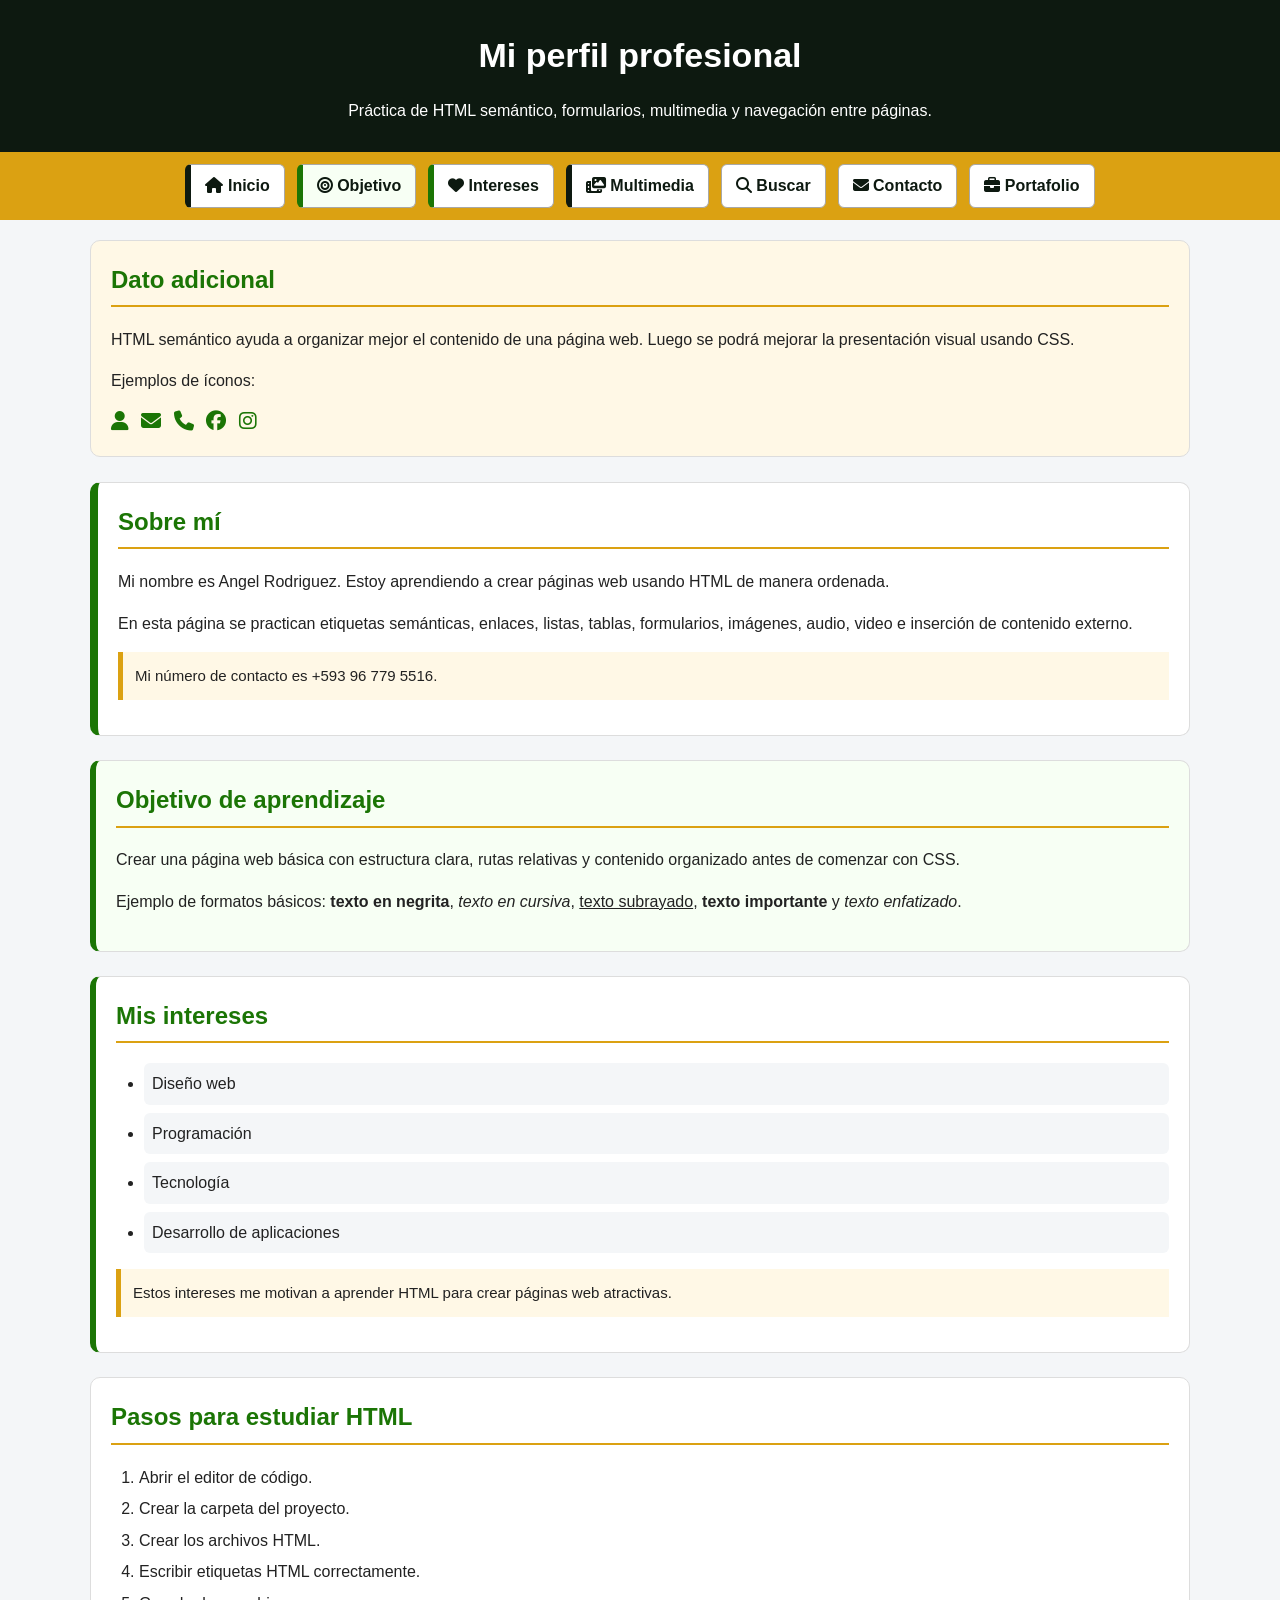
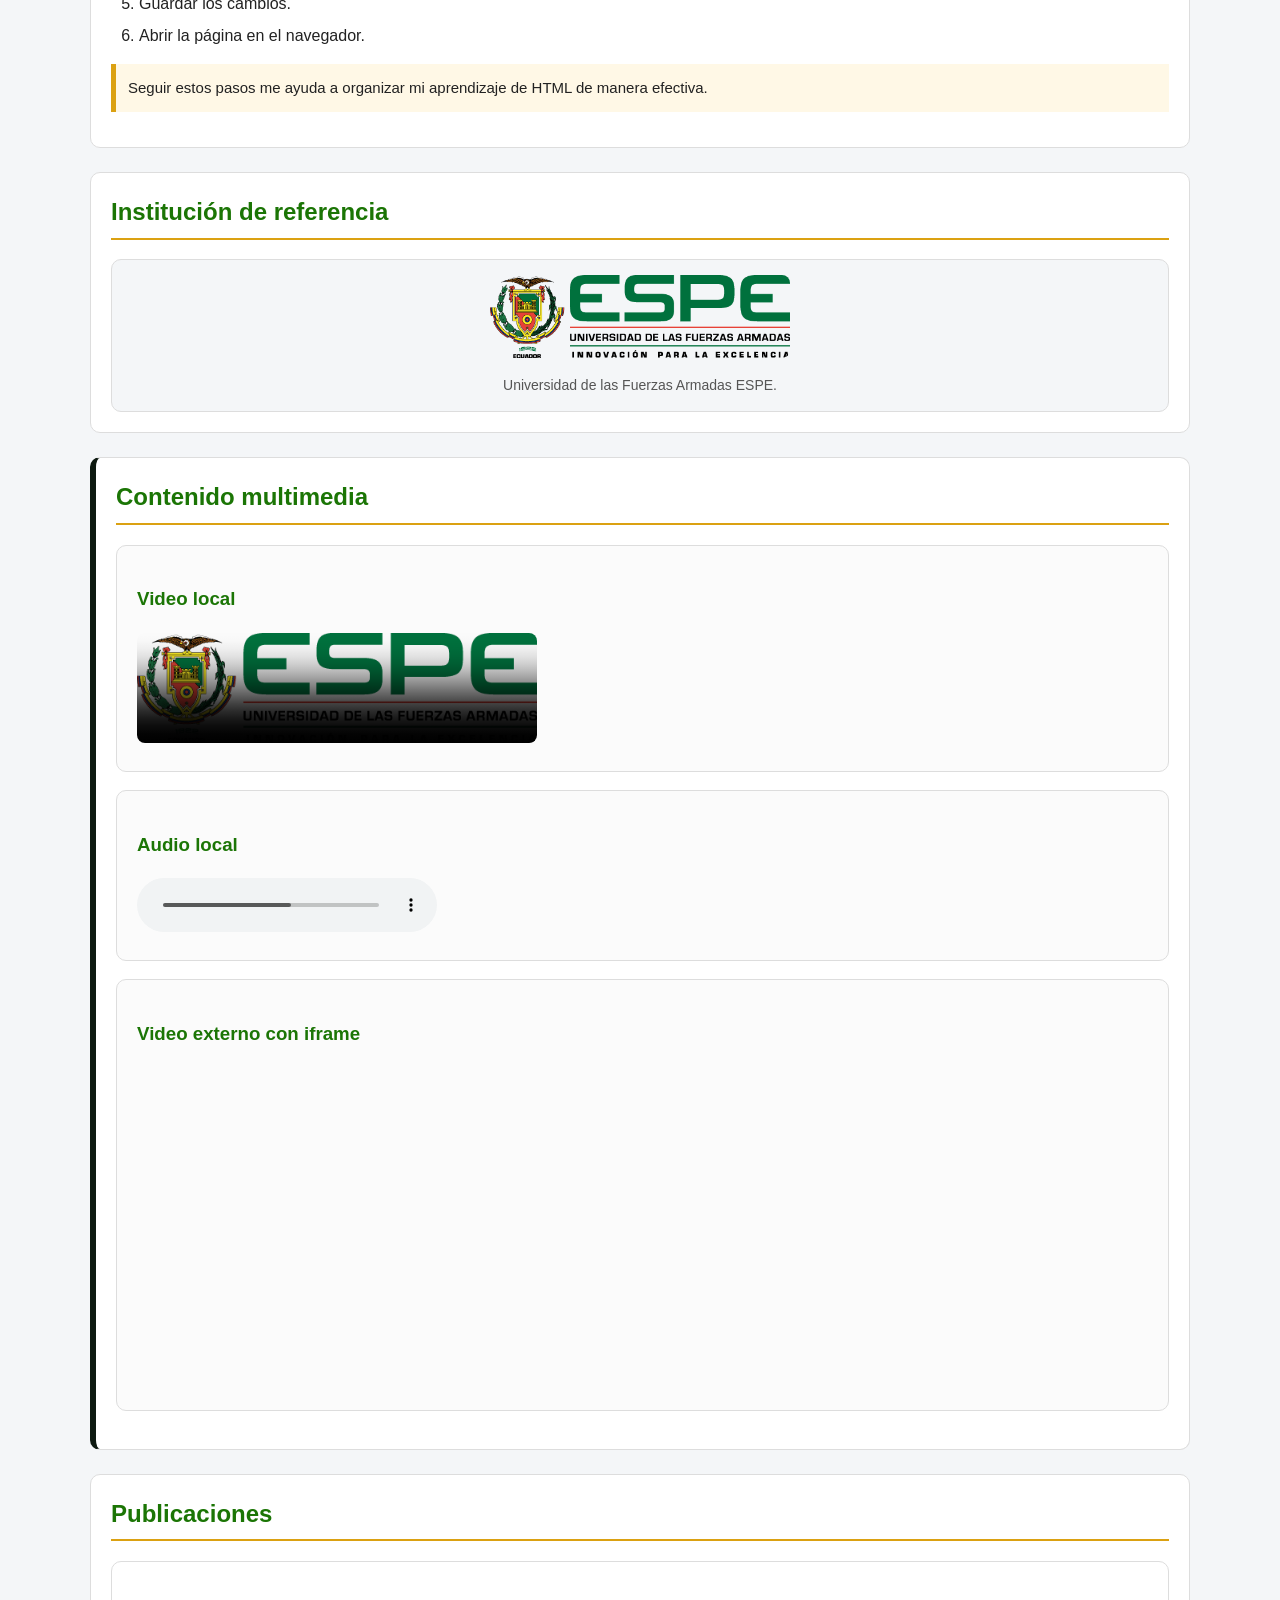
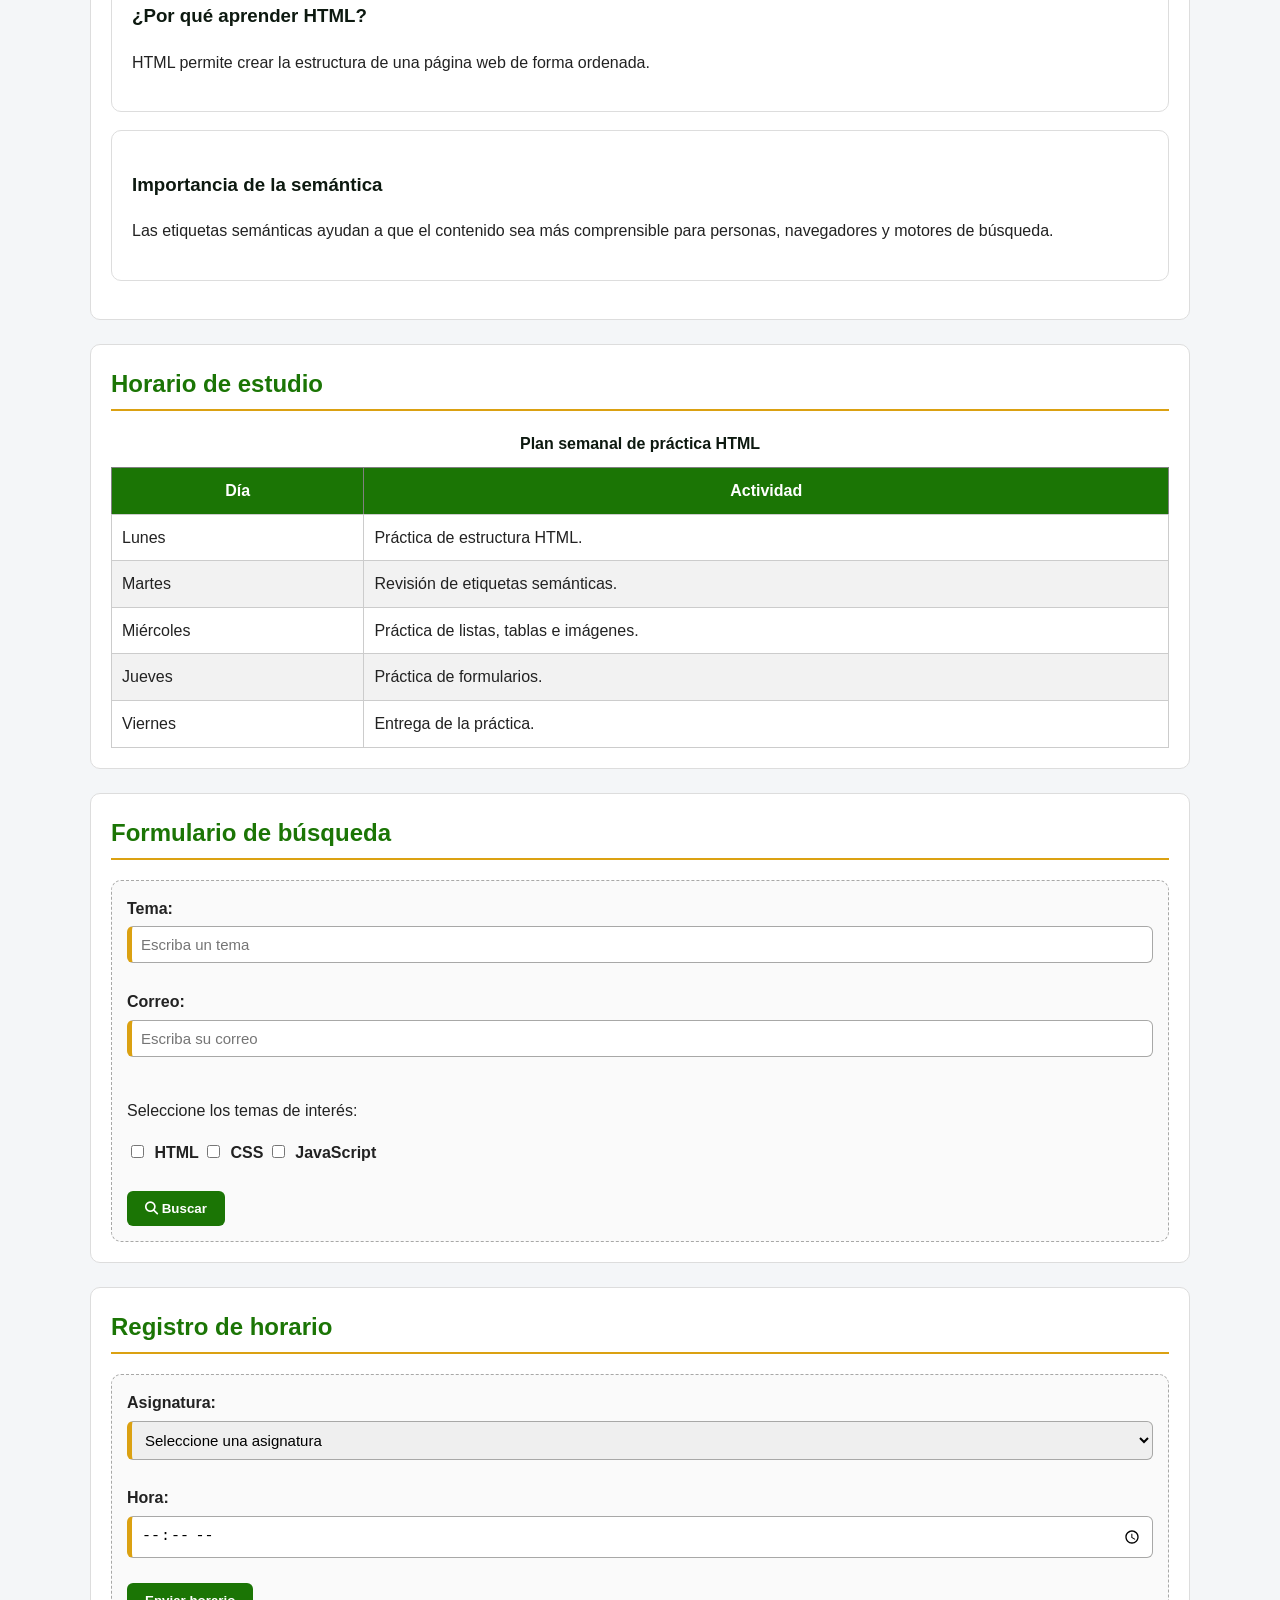
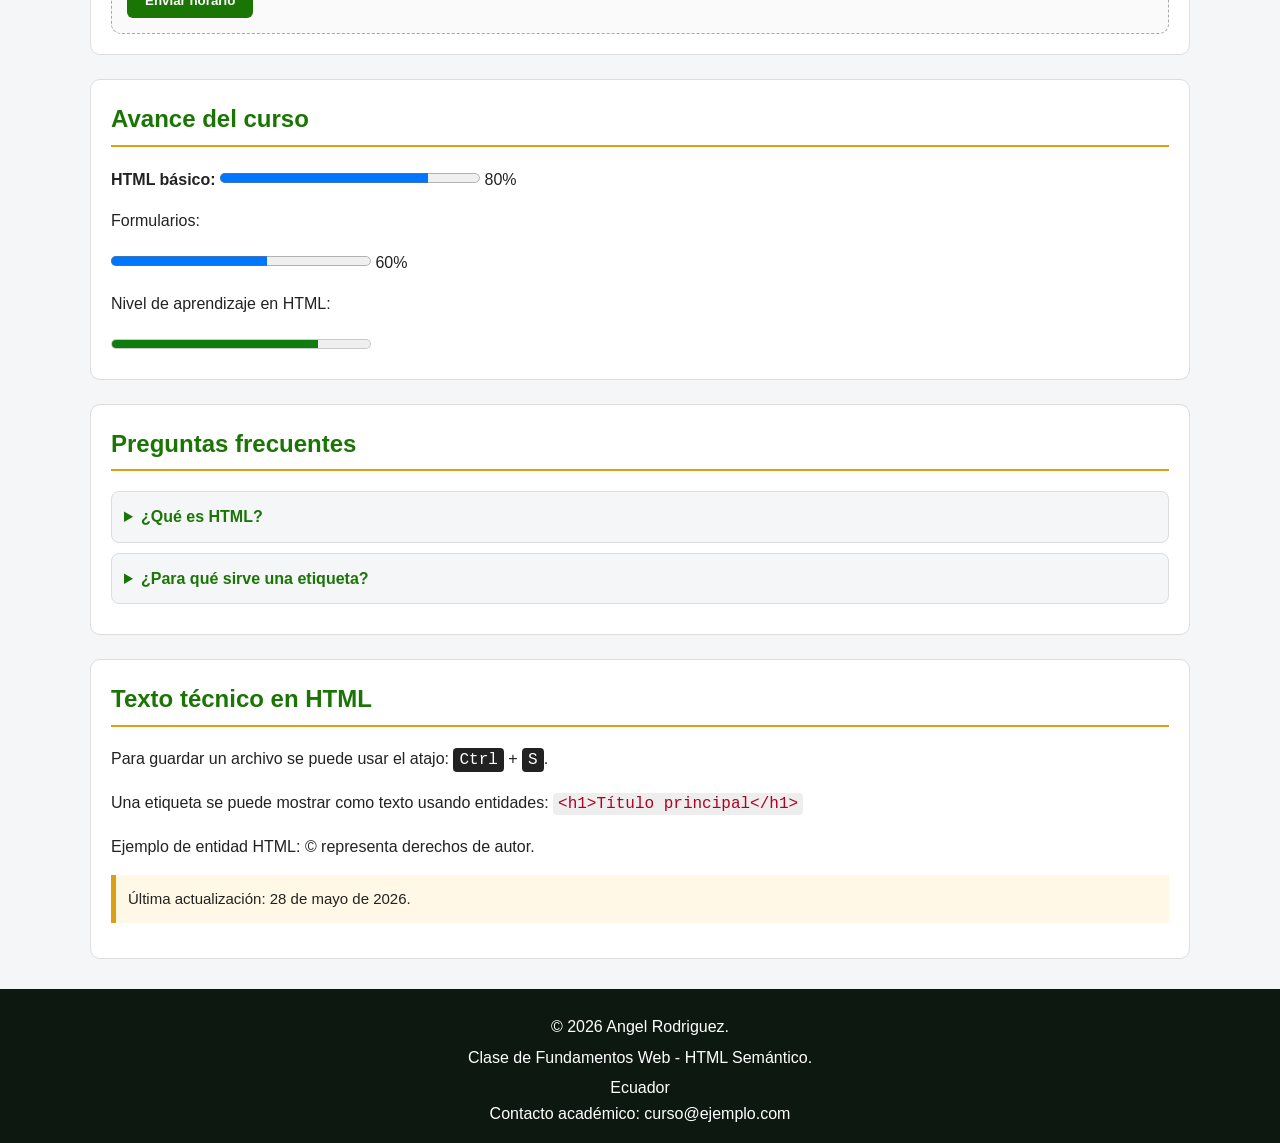
<file: index.html>
<!DOCTYPE html>
<html lang="es">

<head>
    <meta charset="UTF-8">
    <title>Mi perfil profesional</title>

    <!-- Ícono de la pestaña del navegador -->
    <link rel="icon" href="img/mundito.ico" type="image/x-icon">

    <!-- Librería externa para usar íconos -->
    <link rel="stylesheet" href="https://cdnjs.cloudflare.com/ajax/libs/font-awesome/6.5.0/css/all.min.css">

    <link rel="stylesheet" href="css/general.css">
    <link rel="stylesheet" href="css/index.css">
</head>

<body>

    <!-- Encabezado principal de la página -->
    <header>
        <h1>Mi perfil profesional</h1>
        <p>Práctica de HTML semántico, formularios, multimedia y navegación entre páginas.</p>
    </header>

    <!-- Menú de navegación principal -->
    <nav>
        <a class="class_btn_nav_1"  id="inicio" href="index.html">
            <i class="fa-solid fa-house"></i>
            Inicio
        </a>

        <a class="class_btn_nav_1" id="objetivo" href="#objetivo">
            <i class="fa-solid fa-bullseye"></i>
            Objetivo</a>

        <a class="class_btn_nav_2" id="intereses" href="#intereses">
            <i class="fa-solid fa-heart"></i>
            Intereses</a>

        <a class="class_btn_nav_2" id="multimedia" href="#multimedia">
            <i class="fa-solid fa-photo-film"></i>
            Multimedia</a>

        <a class="class_btn_nav_3"  id="buscar" href="pages/buscar.html">
            <i class="fa-solid fa-search"></i>
            Buscar</a>

        <a class="class_btn_nav_3" id="contacto" href="pages/cto/contacto.html">
            <i class="fa-solid fa-envelope"></i>
            Contacto
        </a>

        <a class="class_btn_nav_3" id="portafolio" href="pages/portafolio.html">
            <i class="fa-solid fa-briefcase"></i>
            Portafolio
        </a>
    </nav>

    <!-- Contenido lateral complementario -->
    <aside>
        <h2>Dato adicional</h2>
        <p>
            HTML semántico ayuda a organizar mejor el contenido de una página web.
            Luego se podrá mejorar la presentación visual usando CSS.
        </p>

        <p>Ejemplos de íconos:</p>
        <i class="fa-solid fa-user"></i>
        <i class="fa-solid fa-envelope"></i>
        <i class="fa-solid fa-phone"></i>
        <i class="fa-brands fa-facebook"></i>
        <i class="fa-brands fa-instagram"></i>
    </aside>

    <!-- Contenido principal -->
    <main>

        <!-- Sección de presentación -->
        <section id="presentacion">
            <h2>Sobre mí</h2>

            <p>
                Mi nombre es Angel Rodriguez. Estoy aprendiendo a crear páginas web
                usando HTML de manera ordenada.
            </p>

            <p>
                En esta página se practican etiquetas semánticas, enlaces, listas, tablas,
                formularios, imágenes, audio, video e inserción de contenido externo.
            </p>
            <p class="nota">
                Mi número de contacto es +593 96 779 5516.
            </p>
        </section>

        <!-- Sección de objetivos -->
        <section id="objetivo">
            <h2>Objetivo de aprendizaje</h2>

            <p>
                Crear una página web básica con estructura clara, rutas relativas y contenido
                organizado antes de comenzar con CSS.
            </p>

            <p>
                Ejemplo de formatos básicos:
                <b>texto en negrita</b>,
                <i>texto en cursiva</i>,
                <u>texto subrayado</u>,
                <strong>texto importante</strong> y
                <em>texto enfatizado</em>.
            </p>
        </section>

        <!-- Sección de intereses -->
        <section id="intereses">
            <h2>Mis intereses</h2>

            <ul>
                <li>Diseño web</li>
                <li>Programación</li>
                <li>Tecnología</li>
                <li>Desarrollo de aplicaciones</li>
            </ul>
            <p class="nota">
                Estos intereses me motivan a aprender HTML para crear páginas web atractivas.
        </section>

        <!-- Sección de pasos -->
        <section id="pasos">
            <h2>Pasos para estudiar HTML</h2>

            <ol>
                <li>Abrir el editor de código.</li>
                <li>Crear la carpeta del proyecto.</li>
                <li>Crear los archivos HTML.</li>
                <li>Escribir etiquetas HTML correctamente.</li>
                <li>Guardar los cambios.</li>
                <li>Abrir la página en el navegador.</li>
            </ol>
            <p class="nota"> 
                Seguir estos pasos me ayuda a organizar mi aprendizaje de HTML de manera efectiva.
        </section>

        <!-- Sección con imagen -->
        <section>
            <h2>Institución de referencia</h2>

            <figure>
                <img src="img/espe/imagenEjemploEspe.png" alt="Logo de la ESPE" width="300">
                <figcaption>Universidad de las Fuerzas Armadas ESPE.</figcaption>
            </figure>
        </section>

        <!-- Sección multimedia -->
        <section id="multimedia">
            <h2>Contenido multimedia</h2>

            <article>
                <h3>Video local</h3>

                <video src="video/videoEjemploDiagnostica.mp4" controls width="400"
                    poster="img/espe/imagenEjemploEspe.png" muted loop>
                    Tu navegador no soporta la etiqueta de video.
                </video>
            </article>

            <article>
                <h3>Audio local</h3>

                <audio src="audio/audioEjemploA7X.mp3" controls loop preload="metadata">
                    Tu navegador no soporta la etiqueta de audio.
                </audio>
            </article>

            <article>
                <h3>Video externo con iframe</h3>

                <iframe width="560" height="315" src="https://www.youtube.com/embed/bdz90srbneU?si=QoyqD5uKp2PkH5kk"
                    title="Video de YouTube" frameborder="0"
                    allow="accelerometer; autoplay; clipboard-write; encrypted-media; gyroscope; picture-in-picture; web-share"
                    referrerpolicy="strict-origin-when-cross-origin" allowfullscreen>
                </iframe>
            </article>
        </section>

        <!-- Sección de publicaciones -->
        <section>
            <h2>Publicaciones</h2>

            <article>
                <h3>¿Por qué aprender HTML?</h3>
                <p>
                    HTML permite crear la estructura de una página web de forma ordenada.
                </p>
            </article>

            <article>
                <h3>Importancia de la semántica</h3>
                <p>
                    Las etiquetas semánticas ayudan a que el contenido sea más comprensible
                    para personas, navegadores y motores de búsqueda.
                </p>
            </article>
        </section>

        <!-- Sección de tabla -->
        <section>
            <h2>Horario de estudio</h2>

            <table border="1">
                <caption>Plan semanal de práctica HTML</caption>

                <thead>
                    <tr>
                        <th>Día</th>
                        <th>Actividad</th>
                    </tr>
                </thead>

                <tbody>
                    <tr>
                        <td>Lunes</td>
                        <td>Práctica de estructura HTML.</td>
                    </tr>

                    <tr>
                        <td>Martes</td>
                        <td>Revisión de etiquetas semánticas.</td>
                    </tr>

                    <tr>
                        <td>Miércoles</td>
                        <td>Práctica de listas, tablas e imágenes.</td>
                    </tr>

                    <tr>
                        <td>Jueves</td>
                        <td>Práctica de formularios.</td>
                    </tr>

                    <tr>
                        <td>Viernes</td>
                        <td>Entrega de la práctica.</td>
                    </tr>
                </tbody>
            </table>
        </section>

        <!-- Sección de formulario de búsqueda -->
        <section>
            <h2>Formulario de búsqueda</h2>

            <!-- 
                Este formulario usa GET.
                Por eso los datos viajan en la URL hacia pages/buscar.html.
            -->
            <form method="GET" action="pages/buscar.html">

                <label for="tema">Tema:</label>
                <input type="text" id="tema" name="tema" placeholder="Escriba un tema" required minlength="3"
                    maxlength="20">

                <br><br>

                <label for="correo">Correo:</label>
                <input type="email" id="correo" name="correo" placeholder="Escriba su correo" required>

                <br><br>

                <p>Seleccione los temas de interés:</p>

                <label>
                    <input type="checkbox" name="temas[]" value="html">
                    HTML
                </label>

                <label>
                    <input type="checkbox" name="temas[]" value="css">
                    CSS
                </label>

                <label>
                    <input type="checkbox" name="temas[]" value="javascript">
                    JavaScript
                </label>

                <br><br>

                <button type="submit">
                    <i class="fa-solid fa-magnifying-glass"></i>
                    Buscar
                </button>
            </form>
        </section>

        <!-- Sección de registro de horario -->
        <section>
            <h2>Registro de horario</h2>

            <form method="GET" action="pages/buscar.html">

                <label for="asignatura">Asignatura:</label>
                <select id="asignatura" name="asignatura" required>
                    <option value="">Seleccione una asignatura</option>
                    <option value="programacion">Programación</option>
                    <option value="base_datos">Base de Datos</option>
                    <option value="redes">Redes</option>
                    <option value="sistemas_operativos">Sistemas Operativos</option>
                </select>

                <br><br>

                <label for="hora">Hora:</label>
                <input type="time" id="hora" name="hora" min="08:00" max="17:00" step="1800" required>

                <br><br>

                <button type="submit">Enviar horario</button>
            </form>
        </section>

        <!-- Sección de avance del curso -->
        <section>
            <h2>Avance del curso</h2>

            <label for="avance-html">HTML básico:</label>
            <progress id="avance-html" value="80" max="100"></progress>
            <span>80%</span>

            <p>Formularios:</p>
            <progress value="60" max="100"></progress>
            <span>60%</span>

            <p>Nivel de aprendizaje en HTML:</p>
            <meter value="8" min="0" max="10"></meter>
        </section>

        <!-- Sección de preguntas frecuentes -->
        <section>
            <h2>Preguntas frecuentes</h2>

            <details>
                <summary>¿Qué es HTML?</summary>
                <p>HTML es el lenguaje que permite crear la estructura de una página web.</p>
            </details>

            <details>
                <summary>¿Para qué sirve una etiqueta?</summary>
                <p>Una etiqueta indica al navegador cómo debe interpretar una parte del contenido.</p>
            </details>
        </section>

        <!-- Sección de texto técnico -->
        <section>
            <h2>Texto técnico en HTML</h2>

            <p>
                Para guardar un archivo se puede usar el atajo:
                <kbd>Ctrl</kbd> + <kbd>S</kbd>.
            </p>

            <p>
                Una etiqueta se puede mostrar como texto usando entidades:
                <code>&lt;h1&gt;Título principal&lt;/h1&gt;</code>
            </p>

            <p>
                Ejemplo de entidad HTML:
                &copy; representa derechos de autor.
            </p>

            <p class="nota">
                Última actualización:
                <time datetime="2026-05-28">28 de mayo de 2026</time>.
            </p>
        </section>

    </main>

    <!-- Pie de página -->
    <footer>
        <p>&copy; 2026 Angel Rodriguez.</p>
        <p>Clase de Fundamentos Web - HTML Semántico.</p>

        <address>
            Ecuador<br>
            Contacto académico: curso@ejemplo.com
        </address>
    </footer>

</body>

</html>
</file>
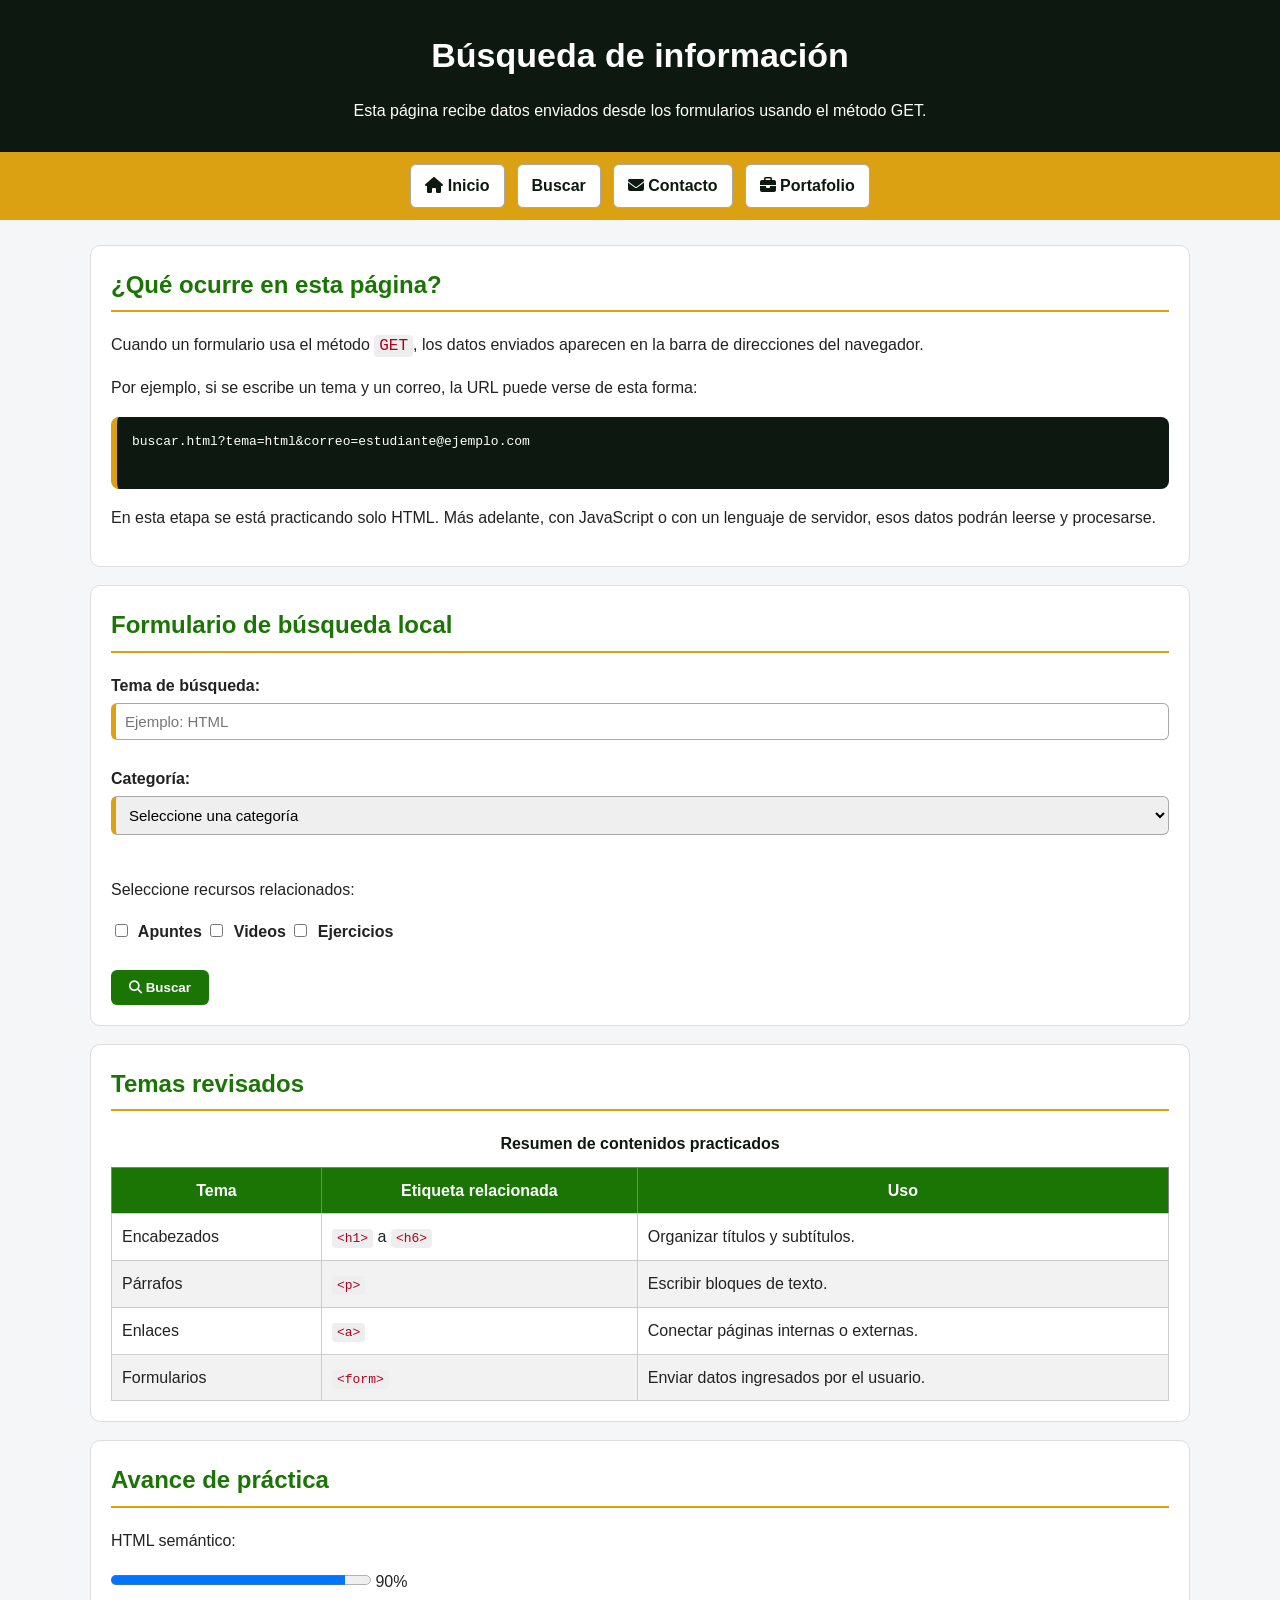
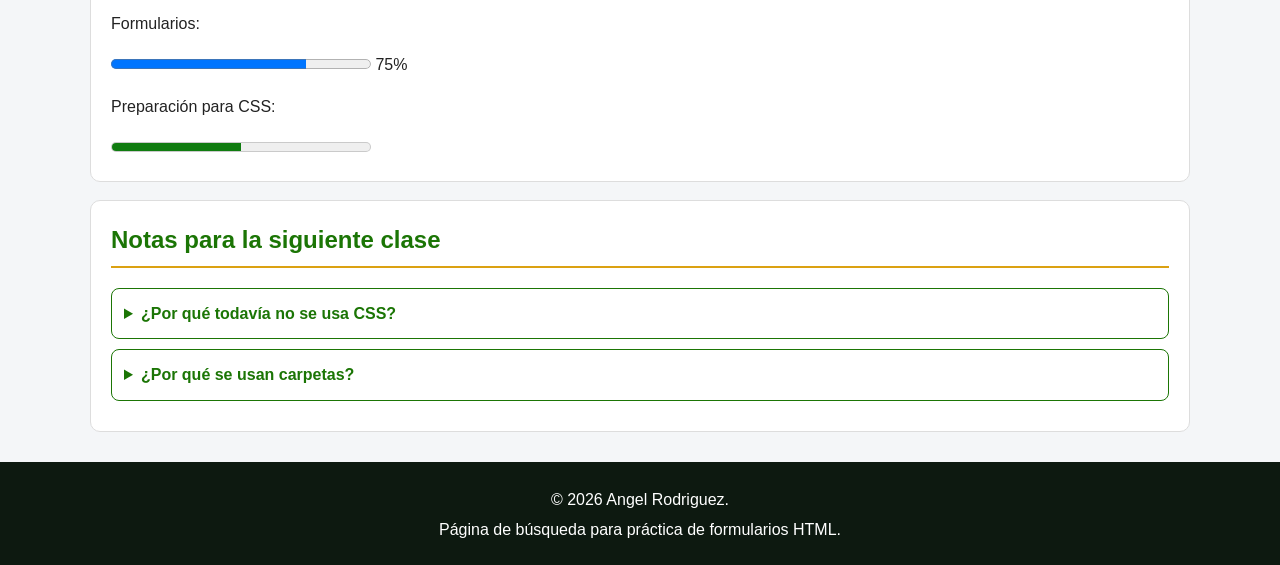
<file: pages/buscar.html>
<!DOCTYPE html>
<html lang="es">

<head>
    <meta charset="UTF-8">
    <title>Búsqueda de información</title>

    <!-- Como este archivo está dentro de pages, se sube un nivel con ../ -->
    <link rel="icon" href="../img/mundito.ico" type="image/x-icon">

    <link rel="stylesheet" href="https://cdnjs.cloudflare.com/ajax/libs/font-awesome/6.5.0/css/all.min.css">

    <link rel="stylesheet" href="../css/general.css">
    <link rel="stylesheet" href="../css/buscar.css">
</head>

<body>

    <header>
        <h1 >Búsqueda de información</h1>
        <p>Esta página recibe datos enviados desde los formularios usando el método GET.</p>
    </header>

    <nav>
        <a href="../index.html">
            <i class="fa-solid fa-house"></i>
            Inicio
        </a>

        <a href="buscar.html">Buscar</a>

        <a href="cto/contacto.html">
            <i class="fa-solid fa-envelope"></i>
            Contacto
        </a>

        <a href="portafolio.html">
            <i class="fa-solid fa-briefcase"></i>
            Portafolio
        </a>
    </nav>

    <main>

        <section>
            <h2>¿Qué ocurre en esta página?</h2>

            <p>
                Cuando un formulario usa el método <code>GET</code>, los datos enviados aparecen
                en la barra de direcciones del navegador.
            </p>

            <p>
                Por ejemplo, si se escribe un tema y un correo, la URL puede verse de esta forma:
            </p>

            <pre>
buscar.html?tema=html&correo=estudiante@ejemplo.com
            </pre>

            <p>
                En esta etapa se está practicando solo HTML. Más adelante, con JavaScript o con
                un lenguaje de servidor, esos datos podrán leerse y procesarse.
            </p>
        </section>

        <section>
            <h2>Formulario de búsqueda local</h2>

            <form method="GET" action="buscar.html">

                <label for="tema">Tema de búsqueda:</label>
                <input type="text" id="tema" name="tema" placeholder="Ejemplo: HTML" required minlength="3"
                    maxlength="20">

                <br><br>

                <label for="categoria">Categoría:</label>
                <select id="categoria" name="categoria" required>
                    <option value="">Seleccione una categoría</option>
                    <option value="estructura">Estructura HTML</option>
                    <option value="formularios">Formularios</option>
                    <option value="multimedia">Multimedia</option>
                    <option value="tablas">Tablas</option>
                </select>

                <br><br>

                <p>Seleccione recursos relacionados:</p>

                <label>
                    <input type="checkbox" name="recursos[]" value="apuntes">
                    Apuntes
                </label>

                <label>
                    <input type="checkbox" name="recursos[]" value="videos">
                    Videos
                </label>

                <label>
                    <input type="checkbox" name="recursos[]" value="ejercicios">
                    Ejercicios
                </label>

                <br><br>

                <button type="submit">
                    <i class="fa-solid fa-magnifying-glass"></i>
                    Buscar
                </button>
            </form>
        </section>

        <section>
            <h2>Temas revisados</h2>

            <table border="1">
                <caption>Resumen de contenidos practicados</caption>

                <thead>
                    <tr>
                        <th>Tema</th>
                        <th>Etiqueta relacionada</th>
                        <th>Uso</th>
                    </tr>
                </thead>

                <tbody>
                    <tr>
                        <td>Encabezados</td>
                        <td><code>&lt;h1&gt;</code> a <code>&lt;h6&gt;</code></td>
                        <td>Organizar títulos y subtítulos.</td>
                    </tr>

                    <tr>
                        <td>Párrafos</td>
                        <td><code>&lt;p&gt;</code></td>
                        <td>Escribir bloques de texto.</td>
                    </tr>

                    <tr>
                        <td>Enlaces</td>
                        <td><code>&lt;a&gt;</code></td>
                        <td>Conectar páginas internas o externas.</td>
                    </tr>

                    <tr>
                        <td>Formularios</td>
                        <td><code>&lt;form&gt;</code></td>
                        <td>Enviar datos ingresados por el usuario.</td>
                    </tr>
                </tbody>
            </table>
        </section>

        <section>
            <h2>Avance de práctica</h2>

            <p>HTML semántico:</p>
            <progress value="90" max="100"></progress>
            <span>90%</span>

            <p>Formularios:</p>
            <progress value="75" max="100"></progress>
            <span>75%</span>

            <p>Preparación para CSS:</p>
            <meter value="5" min="0" max="10"></meter>
        </section>

        <section>
            <h2>Notas para la siguiente clase</h2>

            <details>
                <summary>¿Por qué todavía no se usa CSS?</summary>
                <p>
                    Primero se está ordenando la estructura HTML. Después se aplicará CSS para
                    mejorar colores, márgenes, tamaños, distribución y diseño visual.
                </p>
            </details>

            <details>
                <summary>¿Por qué se usan carpetas?</summary>
                <p>
                    Las carpetas permiten separar imágenes, audio, video y páginas internas.
                    Esto ayuda a mantener el proyecto ordenado.
                </p>
            </details>
        </section>

    </main>

    <footer>
        <p>&copy; 2026 Angel Rodriguez.</p>
        <p>Página de búsqueda para práctica de formularios HTML.</p>
    </footer>

</body>

</html>
</file>
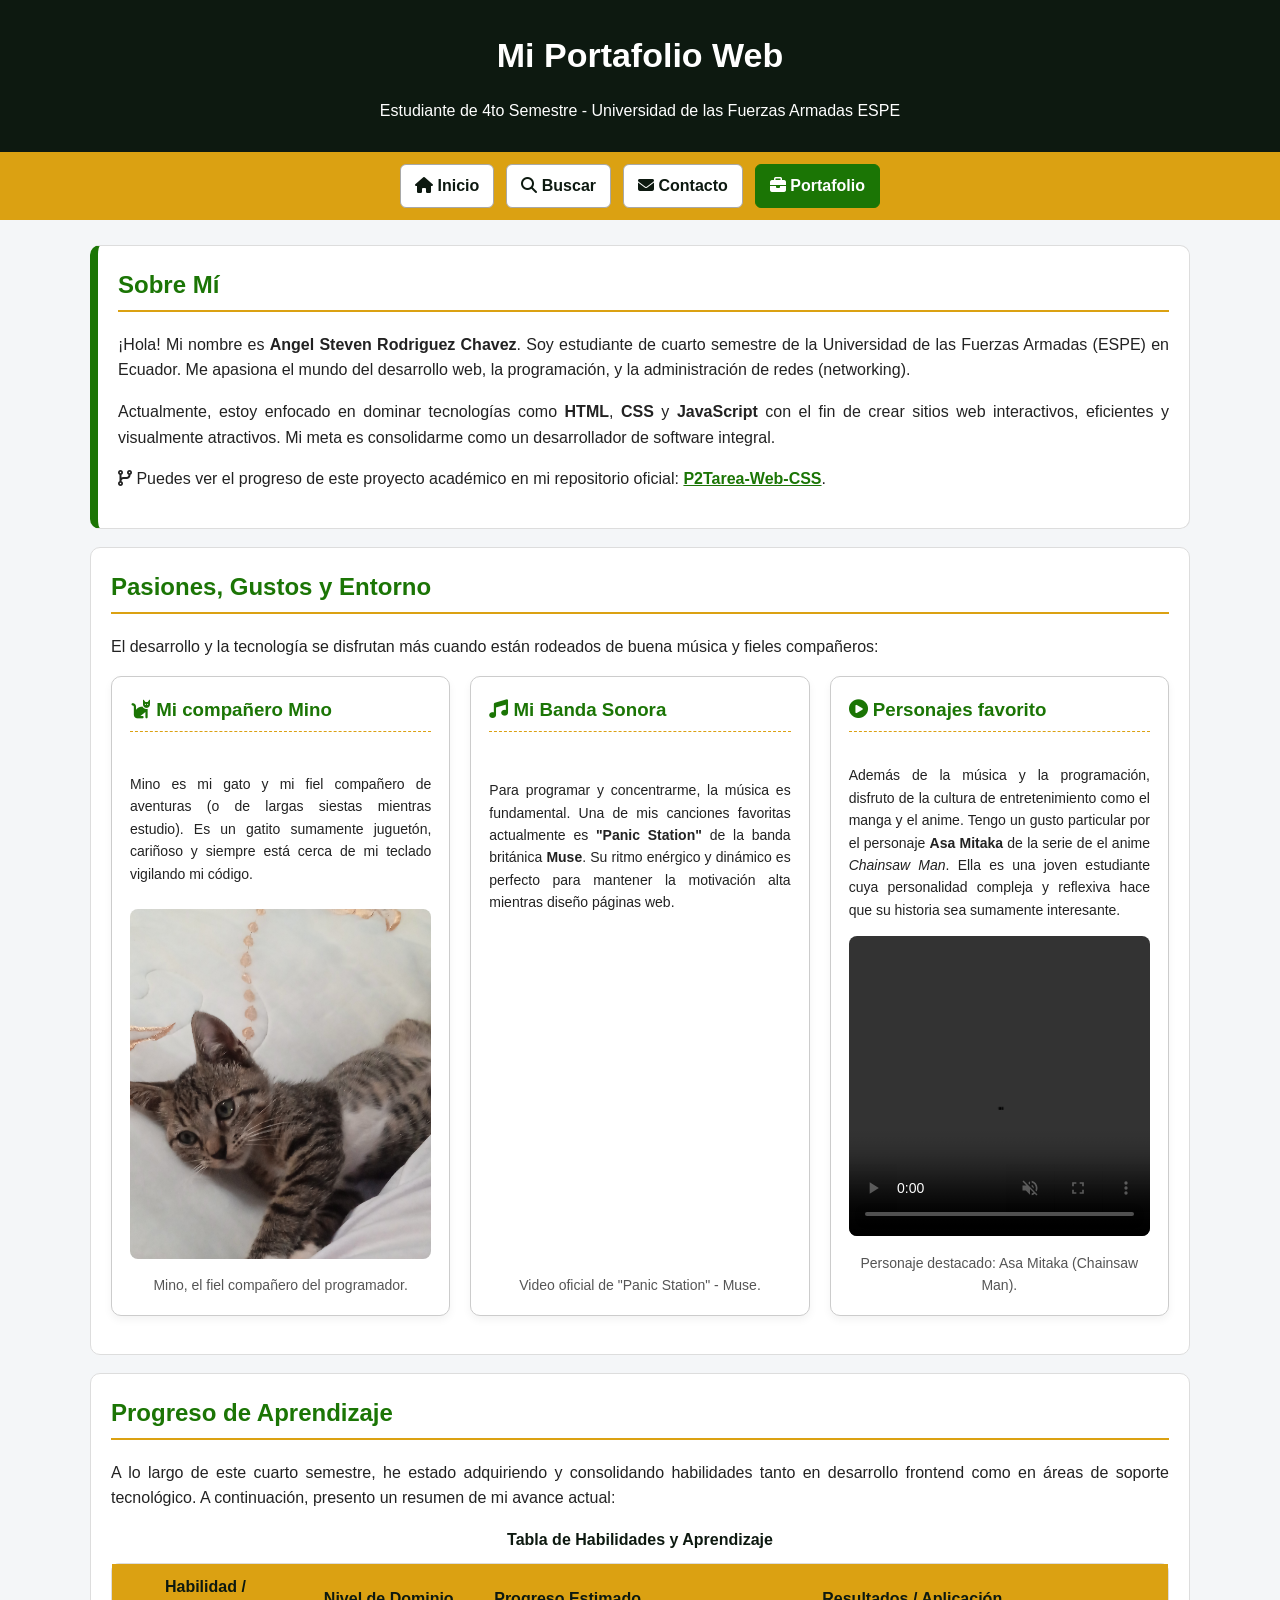
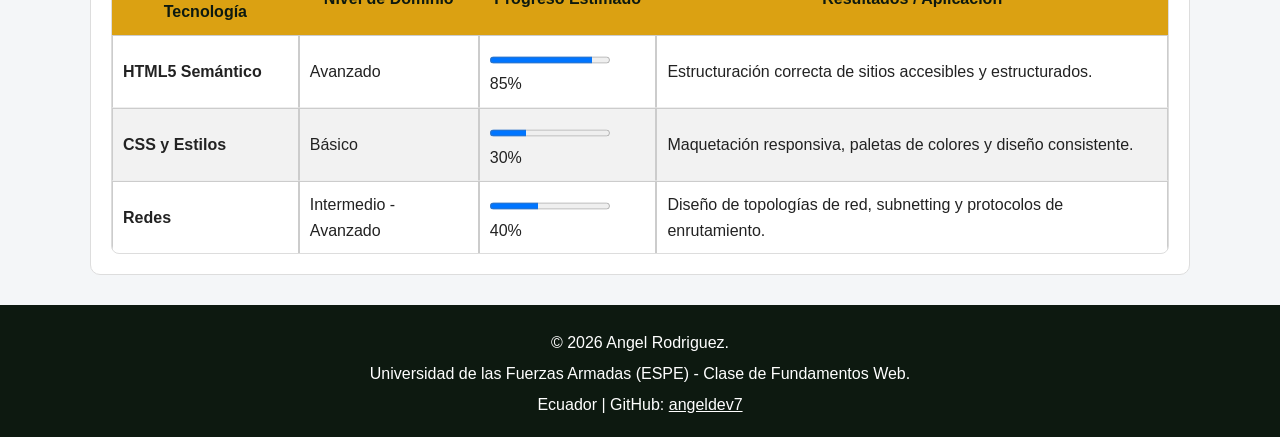
<file: pages/portafolio.html>
<!DOCTYPE html>
<html lang="es">

<head>
    <meta charset="UTF-8">
    <title>Portafolio Profesional - Angel Rodriguez</title>

    <!-- Ícono de la pestaña del navegador -->
    <link rel="icon" href="../img/mundito.ico" type="image/x-icon">

    <!-- Librería externa para usar íconos -->
    <link rel="stylesheet" href="https://cdnjs.cloudflare.com/ajax/libs/font-awesome/6.5.0/css/all.min.css">

    <link rel="stylesheet" href="../css/general.css">
    <link rel="stylesheet" href="../css/portafolio.css">
</head>

<body>

    <!-- Encabezado principal de la página -->
    <header>
        <h1>Mi Portafolio Web</h1>
        <p>Estudiante de 4to Semestre - Universidad de las Fuerzas Armadas ESPE</p>
    </header>

    <!-- Menú de navegación principal -->
    <nav>
        <a href="../index.html">
            <i class="fa-solid fa-house"></i>
            Inicio
        </a>

        <a href="buscar.html">
            <i class="fa-solid fa-magnifying-glass"></i>
            Buscar
        </a>

        <a href="cto/contacto.html">
            <i class="fa-solid fa-envelope"></i>
            Contacto
        </a>

        <a href="portafolio.html" class="active-nav">
            <i class="fa-solid fa-briefcase"></i>
            Portafolio
        </a>
    </nav>

    <!-- Contenido principal -->
    <main>

        <!-- Sección de presentación -->
        <section id="presentacion-portafolio">
            <h2>Sobre Mí</h2>
            <p>
                ¡Hola! Mi nombre es <strong>Angel Steven Rodriguez Chavez</strong>. Soy estudiante de cuarto semestre de
                la
                Universidad de las Fuerzas Armadas (ESPE) en Ecuador. Me apasiona el mundo del desarrollo web, la
                programación, y
                la administración de redes (networking).
            </p>
            <p>
                Actualmente, estoy enfocado en dominar tecnologías como <strong>HTML</strong>, <strong>CSS</strong> y
                <strong>JavaScript</strong>
                con el fin de crear sitios web interactivos, eficientes y visualmente atractivos. Mi meta es
                consolidarme como un
                desarrollador de software integral.
            </p>
            <p class="nota">
                <i class="fa-solid fa-code-branch"></i> Puedes ver el progreso de este proyecto académico en mi
                repositorio oficial:
                <a href="https://github.com/angeldev7/P2Tarea-Web-CSS" target="_blank"
                    class="repo-link"><strong>P2Tarea-Web-CSS</strong></a>.
            </p>
        </section>

        <!-- Sección de intereses y vida personal -->
        <section id="detalles-personales">
            <h2>Pasiones, Gustos y Entorno</h2>
            <p>El desarrollo y la tecnología se disfrutan más cuando están rodeados de buena música y fieles compañeros:
            </p>

            <div class="tarjetas-container">
                <!-- Tarjeta 1: Mi Gato Mino -->
                <article class="tarjeta-portfolio">
                    <h3><i class="fa-solid fa-cat"></i> Mi compañero Mino</h3>
                    <p>
                        Mino es mi gato y mi fiel compañero de aventuras (o de largas siestas mientras estudio). Es un
                        gatito sumamente juguetón,
                        cariñoso y siempre está cerca de mi teclado vigilando mi código.
                    </p>
                    <figure>
                        <img src="../img/mino.jpg" alt="Mino mi gato hermoso" width="70" height="400" class="img-mino">
                        <figcaption>Mino, el fiel compañero del programador.</figcaption>
                    </figure>
                </article>

                <!-- Tarjeta 2: Música y Muse -->
                <article class="tarjeta-portfolio">
                    <h3><i class="fa-solid fa-music"></i> Mi Banda Sonora</h3>
                    <p>
                        Para programar y concentrarme, la música es fundamental. Una de mis canciones favoritas
                        actualmente es
                        <strong>"Panic Station"</strong> de la banda británica <strong>Muse</strong>. Su ritmo enérgico
                        y dinámico es perfecto
                        para mantener la motivación alta mientras diseño páginas web.
                    </p>
                    <figure>
                        <iframe width="560" height="315"
                            src="https://www.youtube.com/embed/uose1CZPeI0?si=3tBddUAbsqTmc-kQ"
                            title="YouTube video player" frameborder="0"
                            allow="accelerometer; autoplay; clipboard-write; encrypted-media; gyroscope; picture-in-picture; web-share"
                            referrerpolicy="strict-origin-when-cross-origin" allowfullscreen></iframe>
                        <figcaption>Video oficial de "Panic Station" - Muse.</figcaption>
                    </figure>
                </article>

                <!-- Tarjeta 3: Anime y Entretenimiento -->
                <article class="tarjeta-portfolio">
                    <h3><i class="fa-solid fa-circle-play"></i> Personajes favorito</h3>
                    <p>
                        Además de la música y la programación, disfruto de la cultura de entretenimiento como el manga y
                        el anime.
                        Tengo un gusto particular por el personaje <strong>Asa Mitaka</strong> de la serie de el anime
                        <em>Chainsaw Man</em>.
                        Ella es una joven estudiante cuya personalidad compleja y reflexiva hace que su historia sea
                        sumamente interesante.
                    </p>
                    <figure>
                        <video src="../video/AsaMitaka.mp4" controls width="400" height="300" muted loop>
                            Tu navegador no soporta la etiqueta de video.
                        </video>
                        <figcaption>Personaje destacado: Asa Mitaka (Chainsaw Man).</figcaption>
                    </figure>
                </article>
            </div>
        </section>

        <!-- Sección de habilidades y progreso -->
        <section id="habilidades-portafolio">
            <h2>Progreso de Aprendizaje</h2>
            <p>
                A lo largo de este cuarto semestre, he estado adquiriendo y consolidando habilidades tanto en desarrollo
                frontend
                como en áreas de soporte tecnológico. A continuación, presento un resumen de mi avance actual:
            </p>

            <table class="tabla-portafolio">
                <caption>Tabla de Habilidades y Aprendizaje</caption>
                <thead>
                    <tr>
                        <th>Habilidad / Tecnología</th>
                        <th>Nivel de Dominio</th>
                        <th>Progreso Estimado</th>
                        <th>Resultados / Aplicación</th>
                    </tr>
                </thead>
                <tbody>
                    <tr>
                        <td><strong>HTML5 Semántico</strong></td>
                        <td>Avanzado</td>
                        <td>
                            <progress value="85" max="100"></progress>
                            <span>85%</span>
                        </td>
                        <td>Estructuración correcta de sitios accesibles y estructurados.</td>
                    </tr>
                    <tr>
                        <td><strong>CSS y Estilos</strong></td>
                        <td>Básico</td>
                        <td>
                            <progress value="30" max="100"></progress>
                            <span>30%</span>
                        </td>
                        <td>Maquetación responsiva, paletas de colores y diseño consistente.</td>
                    </tr>

                    <tr>
                        <td><strong> Redes</strong></td>
                        <td>Intermedio - Avanzado</td>
                        <td>
                            <progress value="40" max="100"></progress>
                            <span>40%</span>
                        </td>
                        <td>Diseño de topologías de red, subnetting y protocolos de enrutamiento.</td>
                    </tr>
                </tbody>
            </table>
        </section>

    </main>

    <!-- Pie de página -->
    <footer>
        <p>&copy; 2026 Angel Rodriguez.</p>
        <p>Universidad de las Fuerzas Armadas (ESPE) - Clase de Fundamentos Web.</p>
        <address>
            Ecuador | GitHub: <a href="https://github.com/angeldev7/" target="_blank"
                style="color: white; text-decoration: underline;">angeldev7</a>
        </address>
    </footer>

</body>

</html>
</file>
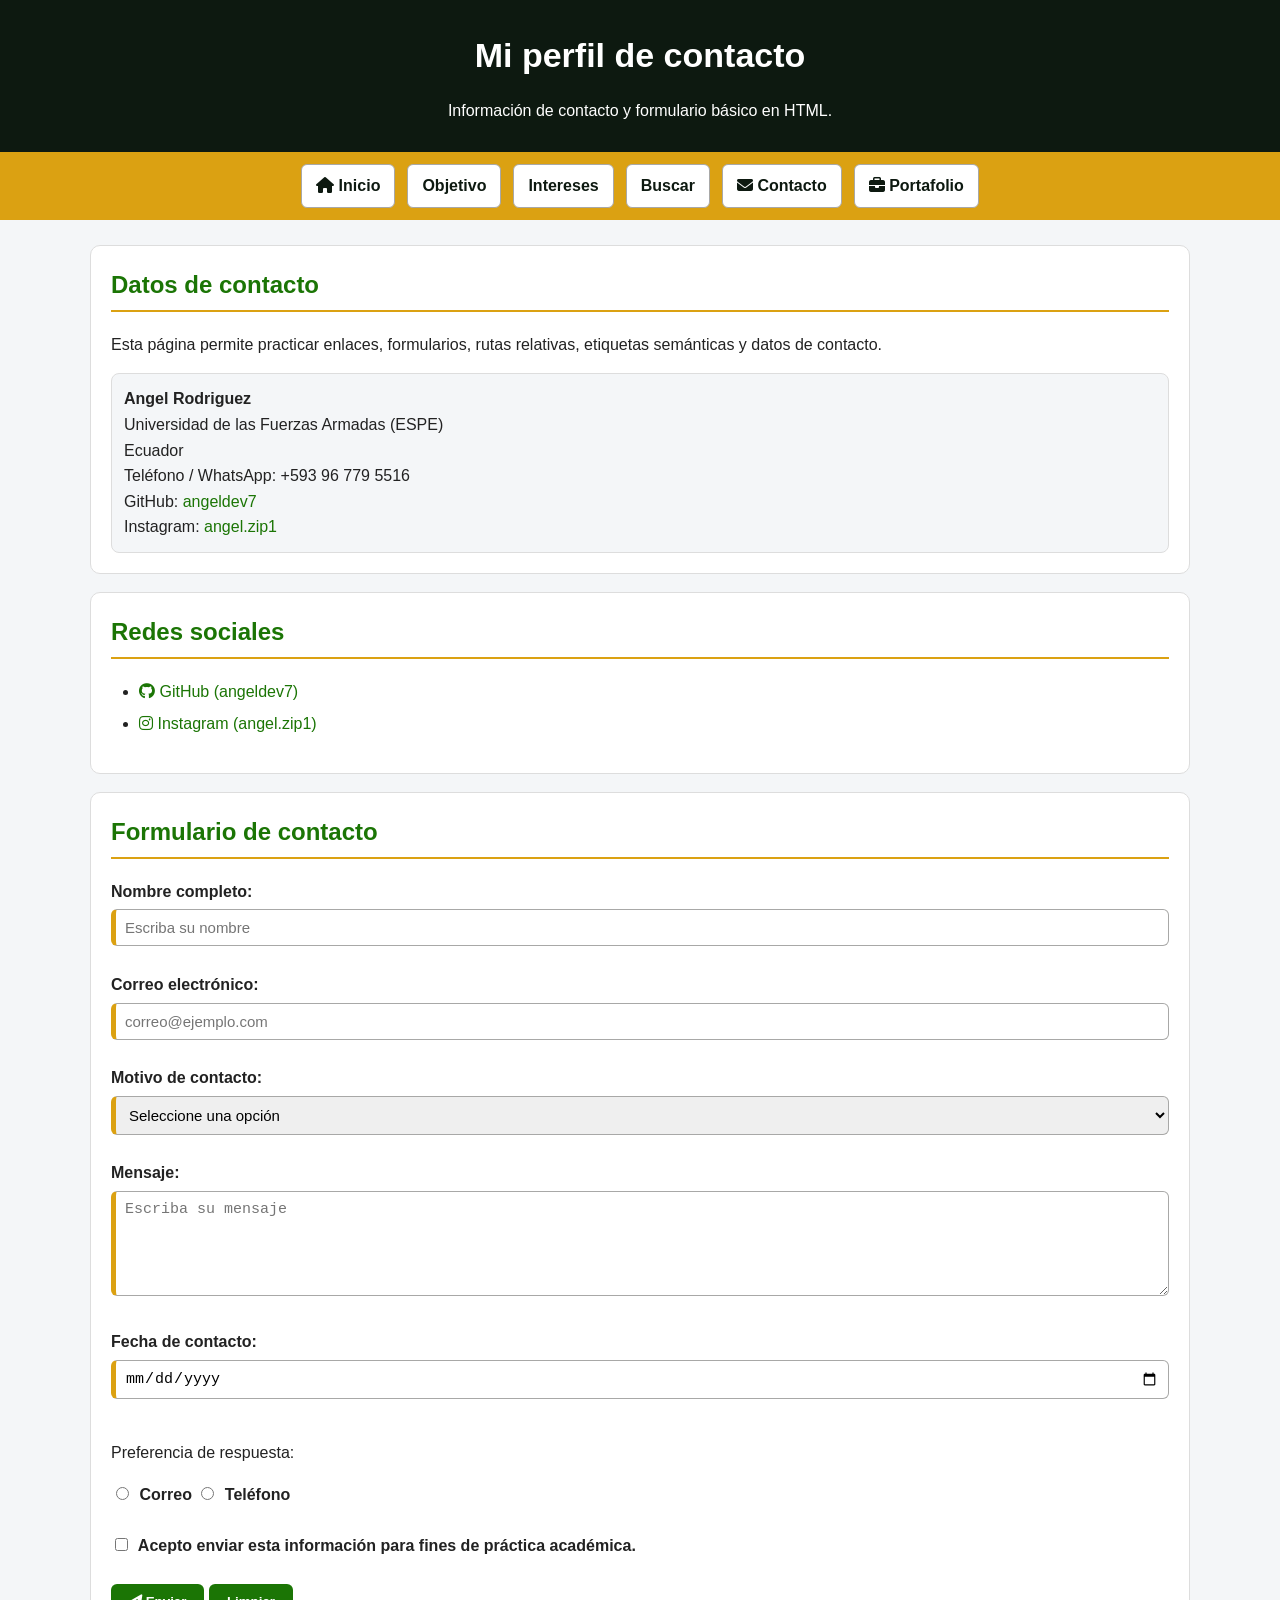
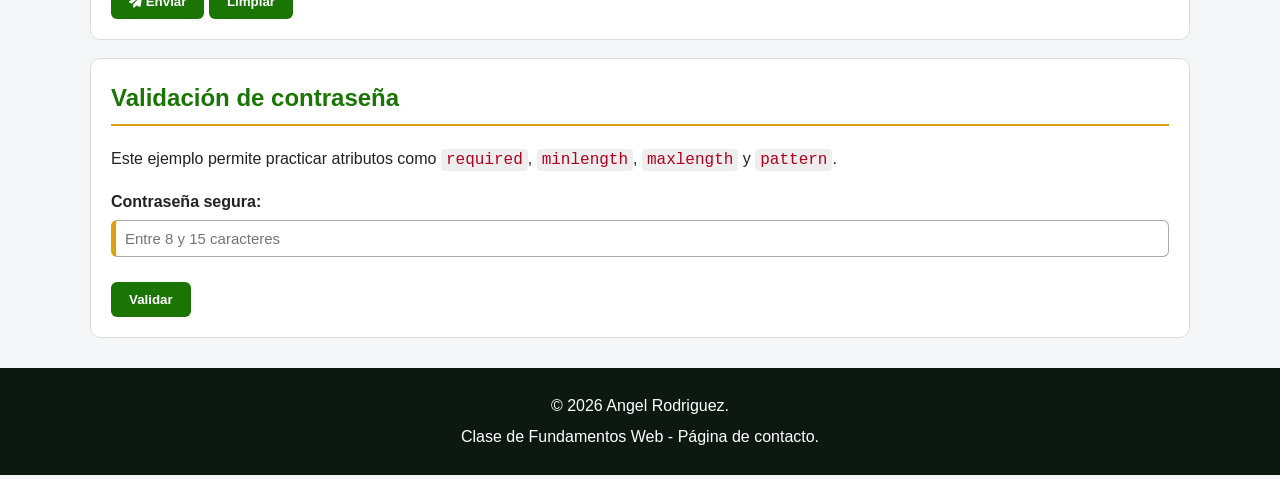
<file: pages/cto/contacto.html>
<!DOCTYPE html>
<html lang="es">

<head>
    <meta charset="UTF-8">
    <title>Contacto</title>

    <!-- Como este archivo está en pages/cto, se suben dos niveles con ../../ -->
    <link rel="icon" href="../../img/mundito.ico" type="image/x-icon">

    <link rel="stylesheet" href="https://cdnjs.cloudflare.com/ajax/libs/font-awesome/6.5.0/css/all.min.css">

    <link rel="stylesheet" href="../../css/general.css">
    <link rel="stylesheet" href="../../css/contacto.css">
</head>

<body>

    <header>
        <h1>Mi perfil de contacto</h1>
        <p>Información de contacto y formulario básico en HTML.</p>
    </header>

    <nav>
        <a href="../../index.html">
            <i class="fa-solid fa-house"></i>
            Inicio
        </a>

        <a href="../../index.html#objetivo">Objetivo</a>

        <a href="../../index.html#intereses">Intereses</a>

        <a href="../buscar.html">Buscar</a>

        <a href="contacto.html">
            <i class="fa-solid fa-envelope"></i>
            Contacto
        </a>

        <a href="../portafolio.html">
            <i class="fa-solid fa-briefcase"></i>
            Portafolio
        </a>
    </nav>

    <main>

        <section>
            <h2>Datos de contacto</h2>

            <p>
                Esta página permite practicar enlaces, formularios, rutas relativas,
                etiquetas semánticas y datos de contacto.
            </p>

            <address>
                <strong>Angel Rodriguez</strong><br>
                Universidad de las Fuerzas Armadas (ESPE)<br>
                Ecuador<br>
                Teléfono / WhatsApp: +593 96 779 5516<br>
                GitHub: <a href="https://github.com/angeldev7/" target="_blank">angeldev7</a><br>
                Instagram: <a href="https://www.instagram.com/angel.zip1/" target="_blank">angel.zip1</a>
            </address>
        </section>

        <section>
            <h2>Redes sociales</h2>

            <ul>
                <li>
                    <a href="https://github.com/angeldev7/" target="_blank">
                        <i class="fa-brands fa-github"></i>
                        GitHub (angeldev7)
                    </a>
                </li>

                <li>
                    <a href="https://www.instagram.com/angel.zip1/" target="_blank">
                        <i class="fa-brands fa-instagram"></i>
                        Instagram (angel.zip1)
                    </a>
                </li>
            </ul>
        </section>

        <section>
            <h2>Formulario de contacto</h2>

            <!-- 
                Este formulario se envía hacia buscar.html para practicar rutas relativas.
                Desde pages/cto/contacto.html se sube un nivel con ../
            -->
            <form method="GET" action="../buscar.html">

                <label for="nombre">Nombre completo:</label>
                <input type="text" id="nombre" name="nombre" placeholder="Escriba su nombre" required minlength="3"
                    maxlength="50">

                <br><br>

                <label for="correo">Correo electrónico:</label>
                <input type="email" id="correo" name="correo" placeholder="correo@ejemplo.com" required>

                <br><br>

                <label for="motivo">Motivo de contacto:</label>
                <select id="motivo" name="motivo" required>
                    <option value="">Seleccione una opción</option>
                    <option value="consulta">Consulta académica</option>
                    <option value="soporte">Soporte</option>
                    <option value="sugerencia">Sugerencia</option>
                </select>

                <br><br>

                <label for="mensaje">Mensaje:</label>
                <br>
                <textarea id="mensaje" name="mensaje" placeholder="Escriba su mensaje" rows="5" cols="40" required
                    minlength="10"></textarea>

                <br><br>

                <label for="fecha">Fecha de contacto:</label>
                <input type="date" id="fecha" name="fecha" required>

                <br><br>

                <p>Preferencia de respuesta:</p>

                <label>
                    <input type="radio" name="respuesta" value="correo" required>
                    Correo
                </label>

                <label>
                    <input type="radio" name="respuesta" value="telefono">
                    Teléfono
                </label>

                <br><br>

                <label>
                    <input type="checkbox" name="acepta" value="si" required>
                    Acepto enviar esta información para fines de práctica académica.
                </label>

                <br><br>

                <button type="submit">
                    <i class="fa-solid fa-paper-plane"></i>
                    Enviar
                </button>

                <button type="reset">
                    Limpiar
                </button>
            </form>
        </section>

        <section>
            <h2>Validación de contraseña</h2>

            <p>
                Este ejemplo permite practicar atributos como <code>required</code>,
                <code>minlength</code>, <code>maxlength</code> y <code>pattern</code>.
            </p>

            <form method="GET" action="../buscar.html">

                <label for="password">Contraseña segura:</label>

                <input type="password" id="password" name="password" required minlength="8" maxlength="15"
                    pattern="^(?=.*[a-z])(?=.*[A-Z])(?=.*\d)(?=.*[@$!%*?&._-])[A-Za-z\d@$!%*?&._-]{8,15}$"
                    placeholder="Entre 8 y 15 caracteres"
                    title="Debe tener mayúscula, minúscula, número y un carácter especial.">

                <br><br>

                <button type="submit">Validar</button>
            </form>
        </section>

    </main>

    <footer>
        <p>&copy; 2026 Angel Rodriguez.</p>
        <p>Clase de Fundamentos Web - Página de contacto.</p>
    </footer>

</body>

</html>
</file>
<file: css/general.css>
/* ============================================================
   general.css
   Archivo CSS general para TODAS las páginas del sitio.
   Aquí se colocan estilos compartidos: reinicio básico, etiquetas,
   navegación, formularios, tablas, multimedia y utilidades.

   Para enseñar poco a poco:
   1. Copiar este archivo completo.
   2. Comentar o descomentar bloques según el tema de clase.
   3. Mostrar cómo cambia la página al guardar y actualizar navegador.
   ============================================================ */

/* ============================================================
   BLOQUE 1: SELECTOR UNIVERSAL (*)
   Aplica a todos los elementos HTML.
   Sirve para controlar el cálculo de tamaños y quitar espacios
   inesperados del navegador.
   ============================================================ */

* {
    box-sizing: border-box;
}

/* ============================================================
   BLOQUE 2: ESTILO GENERAL DEL BODY
   body representa todo el contenido visible de la página.
   Aquí se define fuente, color de texto, color de fondo,
   margen e interlineado.
   ============================================================ */

body {
    margin: 0;
    font-family: Arial, Helvetica, sans-serif;
    background-color: #f4f6f8;
    color: #222222;
    line-height: 1.6;
}


/* ============================================================
   BLOQUE 3: SELECTORES DE ETIQUETA
   Estos estilos afectan directamente a etiquetas HTML.
   Ejemplos: h1, h2, p, a, img.
   ============================================================ */

h1 {
    margin: 0;
    font-size: 34px;
    text-align: center;
}

h2 {
    color: #1b7505;
    margin-top: 0;
    border-bottom: 2px solid #dba112;
    padding-bottom: 6px;
}

h3 {
    color: #0d1910;
}

p {
    font-size: 16px;
    text-align: justify;
}

a {
    color: #1b7505;
    text-decoration: none;
}

a:hover {
    text-decoration: underline;
}


/* ============================================================
   BLOQUE 4: HEADER Y FOOTER
   header se usa para el encabezado.
   footer se usa para el pie de página.
   ============================================================ */

header {
    background-color: #0d1910;
    color: white;
    padding: 28px 16px;
    text-align: center;
}

header p {
    text-align: center;
    margin-bottom: 0;
}

footer {
    background-color: #0d1910;
    color: white;
    text-align: center;
    padding: 20px;
    margin-top: 30px;
}

footer p {
    text-align: center;
    margin: 5px 0;
}

footer address {
    font-style: normal;
}

/* ============================================================
   BLOQUE 5: NAVEGACIÓN
   nav contiene enlaces internos y externos.
   display: flex permite ordenar los enlaces en fila.
   gap crea espacio entre enlaces.
   ============================================================ */

nav {
    background-color: #dba112;
    padding: 12px;
    text-align: center;
    display: flex;
    justify-content: center;
    flex-wrap: wrap;
    gap: 12px;
}

nav a {
    background-color: white;
    color: #0d1910;
    padding: 8px 14px;
    border-radius: 6px;
    font-weight: bold;
    border: 1px solid #a8a8a7;
}

nav a:hover {
    background-color: #1b7505;
    color: white;
    text-decoration: none;
}


/* ============================================================
   BLOQUE 6: ESTRUCTURA PRINCIPAL
   main contiene el contenido principal.
   section y article organizan bloques de información.
   ============================================================ */

main {
    width: 90%;
    max-width: 1100px;
    margin: 25px auto;
}

section,
article,
aside {
    background-color: white;
    padding: 20px;
    margin-bottom: 18px;
    border: 1px solid #dddddd;
    border-radius: 10px;
}


/* ============================================================
   BLOQUE 7: ASIDE
   aside contiene información complementaria.
   ============================================================ */

aside {
    width: 90%;
    max-width: 1100px;
    margin: 20px auto;
    background-color: #fff8e6;
}

aside i {
    margin-right: 8px;
    font-size: 20px;
    color: #1b7505;
}


/* ============================================================
   BLOQUE 8: IMÁGENES Y MULTIMEDIA
   max-width evita que las imágenes y videos se salgan
   del ancho disponible.
   ============================================================ */

img,
video,
iframe {
    max-width: 100%;
    border-radius: 8px;
}

figure {
    text-align: center;
    margin: 0;
}

figcaption {
    font-size: 14px;
    color: #555555;
    margin-top: 8px;
}


/* ============================================================
   BLOQUE 9: LISTAS
   ul sirve para listas sin orden.
   ol sirve para listas ordenadas.
   ============================================================ */

ul,
ol {
    padding-left: 28px;
}

li {
    margin-bottom: 6px;
}


/* ============================================================
   BLOQUE 10: TABLAS
   border-collapse une los bordes de las celdas.
   width: 100% hace que la tabla use todo el ancho disponible.
   ============================================================ */

table {
    width: 100%;
    border-collapse: collapse;
    background-color: white;
}

caption {
    font-weight: bold;
    margin-bottom: 10px;
    color: #0d1910;
}

th {
    background-color: #1b7505;
    color: white;
    padding: 10px;
}

td {
    padding: 10px;
    border: 1px solid #cccccc;
}

tr:nth-child(even) {
    background-color: #f2f2f2;
}


/* ============================================================
   BLOQUE 11: FORMULARIOS
   input, select, textarea y button son elementos comunes
   dentro de formularios.
   ============================================================ */

form {
    margin-top: 12px;
}

label {
    font-weight: bold;
}

input,
select,
textarea {
    width: 100%;
    padding: 9px;
    margin-top: 5px;
    border: 1px solid #a8a8a7;
    border-radius: 6px;
    font-size: 15px;
}

input[type="checkbox"],
input[type="radio"] {
    width: auto;
    margin-right: 6px;
}

textarea {
    resize: vertical;
}

button {
    background-color: #1b7505;
    color: white;
    border: none;
    padding: 10px 18px;
    border-radius: 6px;
    cursor: pointer;
    font-weight: bold;
}

button:hover {
    background-color: #0d1910;
}


/* ============================================================
   BLOQUE 12: ATRIBUTOS Y ESTADOS DE FORMULARIO
   :focus se activa cuando el usuario selecciona un campo.
   :required permite explicar campos obligatorios.
   ============================================================ */

input:focus,
select:focus,
textarea:focus {
    outline: 2px solid #dba112;
    border-color: #1b7505;
}

input:required,
select:required,
textarea:required {
    border-left: 5px solid #dba112;
}


/* ============================================================
   BLOQUE 13: DETAILS, SUMMARY, PROGRESS Y METER
   Se usan para contenido desplegable y barras de progreso.
   ============================================================ */

details {
    background-color: #f4f6f8;
    padding: 12px;
    border-radius: 8px;
    border: 1px solid #dddddd;
    margin-bottom: 10px;
}

summary {
    cursor: pointer;
    font-weight: bold;
    color: #1b7505;
}

progress,
meter {
    width: 260px;
    height: 20px;
}


/* ============================================================
   BLOQUE 14: TEXTO TÉCNICO
   code, pre y kbd ayudan a explicar código dentro de HTML.
   ============================================================ */

code {
    background-color: #eeeeee;
    color: #b00020;
    padding: 2px 5px;
    border-radius: 4px;
}

pre {
    background-color: #0d1910;
    color: white;
    padding: 15px;
    border-radius: 8px;
    overflow-x: auto;
}

kbd {
    background-color: #222222;
    color: white;
    padding: 3px 6px;
    border-radius: 4px;
}


/* ============================================================
   BLOQUE 15: SELECTORES DE CLASE
   Una clase se escribe con punto.
   En HTML se usa así: class="centrado"
   ============================================================ */

.centrado {
    text-align: center;
}

.texto-verde {
    color: #1b7505;
}

.texto-dorado {
    color: #dba112;
}

.caja-destacada {
    background-color: #fff8e6;
    border: 2px solid #dba112;
    padding: 15px;
    border-radius: 8px;
}


/* ============================================================
   BLOQUE 16: SELECTORES DE ID
   Un id se escribe con numeral.
   En HTML se usa así: id="objetivo"
   ============================================================ */
#inicio {
    border-left: 6px solid #0d1910;}
#objetivo {
    border-left: 6px solid #1b7505;
}

#intereses {
    border-left: 6px solid #dba112;
}

#multimedia {
    border-left: 6px solid #0d1910;
}
#intereses{
    border-left: 6px solid #1b7505
}


/* ============================================================
   BLOQUE 17: RESPONSIVE BÁSICO
   Cuando la pantalla es pequeña, el menú se acomoda en columna.
   Esto prepara el camino hacia CSS responsive.
   ============================================================ */

/* Se aplica solo cuando la pantalla mide 700px o menos, normalmente celulares o tablets pequeñas */
@media (max-width: 700px) {

    /* Selecciona el menú de navegación */
    nav {
        /* Coloca los elementos del menú uno debajo del otro */
        flex-direction: column;
        display: grid;
        grid-template-columns: repeat(2, 1fr); /* 2 columnas iguales */
        gap: 10px; /* espacio entre elementos */
        
    }

    /* Selecciona cada enlace dentro del menú */
    nav a {
        /* Hace que cada enlace ocupe todo el ancho disponible */
        width: 100%;

        /* Centra el texto dentro de cada enlace */
        text-align: center;

    }

    /* Selecciona el título principal de la página */
    h1 {
        /* Reduce el tamaño del título para que no se vea muy grande en celular */
        font-size: 26px;
    }

    /* Selecciona el contenido principal y la barra lateral */
    main,
    aside {
        /* Hace que ocupen el 95% del ancho, dejando un pequeño margen */
        width: 95%;
    }

    /* Selecciona secciones, artículos y barra lateral */
    section,
    article,
    aside {
        /* Reduce el espacio interno para aprovechar mejor la pantalla pequeña */
        padding: 15px;
    }

    /* Selecciona las tablas */
    table {
        /* Reduce el tamaño del texto de la tabla para que entre mejor */
        font-size: 14px;
    }

    /* Selecciona campos de formulario y botones */
    input,
    select,
    textarea,
    button {
        /* Ocupa todo el ancho disponible del contenedor */
        width: 100%;
        /* Impide que el elemento crezca más allá del ancho de su contenedor */
        max-width: 100%;
        /* Hace que padding y bordes se incluyan dentro del ancho total */
        box-sizing: border-box;
        /* Tamaño de texto cómodo para lectura y uso en dispositivos móviles */
        font-size: 16px;
    }

    input,
    select,
    textarea,
    button,
    meter,
    progress,
    audio {
        /* Ocupa todo el ancho disponible del contenedor */
        width: 100%;
        /* Impide que el elemento crezca más allá del ancho de su contenedor */
        max-width: 100%;
        /* Hace que padding y bordes se incluyan dentro del ancho total */
        box-sizing: border-box;
        /* Tamaño de texto cómodo para lectura y uso en dispositivos móviles */
        font-size: 16px;
    }
}
</file>
<file: css/index.css>
/* ============================================================
   index.css
   Estilos propios de index.html.
   Este archivo se usa para mejorar únicamente la página principal.

   Debe cargarse después de general.css.
   ============================================================ */


/* ============================================================
   BLOQUE 1: PRESENTACIÓN PRINCIPAL
   El selector de id usa #.
   Este bloque afecta solo al elemento con id="presentacion".
   ============================================================ */

#presentacion {
    background-color: #ffffff;
    border-left: 8px solid #1b7505;
}


/* ============================================================
   BLOQUE 2: OBJETIVO
   Aquí se refuerza visualmente el objetivo de aprendizaje.
   ============================================================ */

#objetivo {
    background-color: #f7fff4;
}


/* ============================================================
   BLOQUE 3: INTERESES
   Aquí se trabaja con listas dentro de una sección específica.
   El espacio indica descendencia:
   #intereses li significa "los li que estén dentro de #intereses".
   ============================================================ */

#intereses li {
    background-color: #f4f6f8;
    margin-bottom: 8px;
    padding: 8px;
    border-radius: 6px;
}


/* ============================================================
   BLOQUE 4: MULTIMEDIA
   Permite explicar bordes, fondo y separación visual.
   ============================================================ */

#multimedia article {
    border: 1px solid #dddddd;
    background-color: #fbfbfb;
}

#multimedia h3 {
    color: #1b7505;
}


/* ============================================================
   BLOQUE 5: FIGURE E IMAGEN
   Se aplica solo a figuras dentro de la página principal.
   ============================================================ */

main figure {
    padding: 15px;
    border: 1px solid #dddddd;
    background-color: #f4f6f8;
    border-radius: 10px;
}


/* ============================================================
   BLOQUE 6: FORMULARIO DE BÚSQUEDA
   Este bloque se puede usar cuando explique formularios.
   Se aplica a formularios ubicados dentro de section.
   ============================================================ */

section form {
    background-color: #fafafa;
    padding: 15px;
    border-radius: 10px;
    border: 1px dashed #a8a8a7;
}


/* ============================================================
   BLOQUE 7: BOTÓN PRINCIPAL
   Se puede explicar cómo una clase permite reutilizar estilos.
   Para usarla, colocar en HTML: class="boton-principal"
   ============================================================ */

.boton-principal {
    background-color: #dba112;
    color: #0d1910;
}

.boton-principal:hover {
    background-color: #1b7505;
    color: white;
}


/* ============================================================
   BLOQUE 8: TARJETAS SIMPLES
   Para enseñar clases, puede agregar class="tarjeta" a un article.
   ============================================================ */

.tarjeta {
    border: 1px solid #cccccc;
    border-radius: 10px;
    padding: 18px;
    background-color: white;
    box-shadow: 0 2px 5px rgba(0, 0, 0, 0.12);
}


/* ============================================================
   BLOQUE 9: TEXTO DE APOYO
   Para usarlo en HTML: class="nota"
   ============================================================ */

.nota {
    background-color: #fff8e6;
    border-left: 5px solid #dba112;
    padding: 12px;
    font-size: 15px;
}


/* ============================================================
   BLOQUE 10: PEQUEÑO EFECTO VISUAL
   :hover permite cambiar el estilo cuando el mouse pasa encima.
   ============================================================ */

article:hover {
    border-color: #1b7505;
}


/* ============================================================
   BLOQUE 11: ESPACIADO ENTRE SECCIONES
   margin-bottom separa visualmente cada bloque.
   ============================================================ */

main section {
    margin-bottom: 24px;
}
</file>
<file: css/buscar.css>
/* ============================================================
   buscar.css
   Estilos propios de pages/buscar.html.
   Este archivo permite explicar una página interna con su propio
   estilo sin dañar el diseño general del sitio.

   Debe cargarse después de general.css.
   ============================================================ */


/* ============================================================
   BLOQUE 1: ENCABEZADO DE BÚSQUEDA
   Se puede observar que cada página puede tener identidad visual.
   ============================================================ */

header {
    background-color: #0d1910;
}


/* ============================================================
   BLOQUE 2: CAJA EXPLICATIVA
   Para usar este estilo, agregar class="explicacion" en una section.
   ============================================================ */

.explicacion {
    background-color: #f7fff4;
    border-left: 6px solid #1b7505;
}


/* ============================================================
   BLOQUE 3: FORMULARIO DE BÚSQUEDA
   Selector de clase.
   En HTML se usa así: class="formulario-busqueda"
   ============================================================ */

.formulario-busqueda {
    background-color: #ffffff;
    border: 2px solid #1b7505;
}


/* ============================================================
   BLOQUE 4: CAMPOS DE FORMULARIO
   Se seleccionan campos dentro de .formulario-busqueda.
   ============================================================ */

.formulario-busqueda input,
.formulario-busqueda select {
    background-color: #f4f6f8;
}


/* ============================================================
   BLOQUE 5: BOTÓN DE BÚSQUEDA
   Para usar en HTML: class="btn-buscar"
   ============================================================ */

.btn-buscar {
    background-color: #0d1910;
    color: white;
}

.btn-buscar:hover {
    background-color: #dba112;
    color: #0d1910;
}


/* ============================================================
   BLOQUE 6: TABLA DE CONTENIDOS
   Permite mostrar diferencias entre tablas generales y específicas.
   ============================================================ */

.tabla-contenidos th {
    background-color: #0d1910;
}

.tabla-contenidos td:first-child {
    font-weight: bold;
    color: #1b7505;
}


/* ============================================================
   BLOQUE 7: PROGRESO
   Para explicar una clase aplicada a una sección.
   ============================================================ */

.avance-practica {
    background-color: #fff8e6;
    border-left: 6px solid #dba112;
}


/* ============================================================
   BLOQUE 8: PREGUNTAS DESPLEGABLES
   Modifica details solo en buscar.html si se coloca dentro de main.
   ============================================================ */

main details {
    background-color: white;
    border: 1px solid #1b7505;
}


/* ============================================================
   BLOQUE 9: EJEMPLOS DE CÓDIGO
   pre se usa para mostrar texto respetando espacios y saltos.
   ============================================================ */

pre {
    border-left: 6px solid #dba112;
}


/* ============================================================
   BLOQUE 10: ENLACE ACTIVO MANUAL
   Puede agregar class="activo" al enlace del menú actual.
   ============================================================ */

nav a.activo {
    background-color: #0d1910;
    color: white;
}
</file>
<file: css/portafolio.css>
/* ============================================================
   portafolio.css
   Estilos específicos de la página pages/portafolio.html.
   Debe cargarse después de general.css para sobrescribir y extender.
   ============================================================ */

#presentacion-portafolio {
    background-color: #ffffff;
    border-left: 8px solid #1b7505;
}

.repo-link {
    color: #1b7505;
    text-decoration: underline;
}

.repo-link:hover {
    color: #dba112;
}

/* Contenedor de tarjetas */
.tarjetas-container {
    display: flex;
    gap: 20px;
    margin-top: 15px;
    flex-wrap: wrap;
}

/* Estilo para las tarjetas individuales */
.tarjeta-portfolio {
    flex: 1 1 calc(33.333% - 20px);
    min-width: 280px;
    border: 1px solid #cccccc;
    border-radius: 10px;
    padding: 18px;
    background-color: white;
    box-shadow: 0 4px 8px rgba(0, 0, 0, 0.05);
    transition: transform 0.2s ease, border-color 0.2s ease;
    display: flex;
    flex-direction: column;
    justify-content: space-between;
}

.tarjeta-portfolio:hover {
    border-color: #dba112;
    transform: translateY(-4px);
}

.tarjeta-portfolio h3 {
    margin-top: 0;
    color: #1b7505;
    border-bottom: 1px dashed #dba112;
    padding-bottom: 6px;
}

.tarjeta-portfolio p {
    font-size: 14px;
    margin-bottom: 15px;
}

/* Imagen de Mino */
.img-mino {
    width: 100%;
    height: 350px;
    object-fit: cover;
    border-radius: 8px;
}

/* iframe de video */
.tarjeta-portfolio iframe {
    border-radius: 8px;
}

/* Tabla de habilidades */
.tabla-portafolio {
    margin-top: 15px;
    border-collapse: separate;
    border-spacing: 0;
    border-radius: 8px;
    overflow: hidden;
    border: 1px solid #dddddd;
}

.tabla-portafolio th {
    background-color: #dba112;
    color: #0d1910;
    font-weight: bold;
}

.tabla-portafolio progress {
    width: 120px;
    height: 14px;
    vertical-align: middle;
}

.tabla-portafolio td {
    border-bottom: 1px solid #eeeeee;
}

.tabla-portafolio tr:last-child td {
    border-bottom: none;
}

/* Clase activa para menú */
nav a.active-nav {
    background-color: #1b7505;
    color: white;
    border-color: #1b7505;
}

/* Media Queries para pantallas pequeñas */
@media (max-width: 700px) {
    .tarjetas-container {
        flex-direction: column;
    }
    
    .tarjeta-portfolio {
        width: 100%;
    }
    
    .tabla-portafolio progress {
        width: 100%;
        margin-bottom: 5px;
    }
    .nav{
        grid-template-columns: repeat(2, 1fr);
        display: grid;
        gap: 12px;
    }
}
</file>
<file: css/contacto.css>
/* ============================================================
   contacto.css
   Estilos propios de pages/cto/contacto.html.
   Este archivo sirve para explicar estilos específicos en una
   página ubicada dentro de subcarpetas.

   Debe cargarse después de general.css.
   ============================================================ */


/* ============================================================
   BLOQUE 1: ENCABEZADO DE CONTACTO
   Se cambia el color del header únicamente en contacto.html.
   ============================================================ */

header {
        background-color: #0d1910;
    color: #ffffff;
}


/* ============================================================
   BLOQUE 2: DATOS DE CONTACTO
   Para usar este diseño, colocar class="datos-contacto" en section.
   ============================================================ */

.datos-contacto {
    background-color: #fff8e6;
    border-left: 6px solid #dba112;
}


/* ============================================================
   BLOQUE 3: ADDRESS
   address se usa para información de contacto.
   ============================================================ */

address {
    background-color: #f4f6f8;
    padding: 12px;
    border-radius: 8px;
    font-style: normal;
    border: 1px solid #dddddd;
}


/* ============================================================
   BLOQUE 4: REDES SOCIALES
   Para usar, colocar class="redes" en la sección o lista.
   ============================================================ */

.redes ul {
    list-style: none;
    padding-left: 0;
}

.redes li {
    margin-bottom: 10px;
}

.redes a {
    display: inline-block;
    background-color: #f4f6f8;
    padding: 10px 14px;
    border-radius: 8px;
    border: 1px solid #dddddd;
}

.redes a:hover {
    background-color: #1b7505;
    color: white;
    text-decoration: none;
}


/* ============================================================
   BLOQUE 5: FORMULARIO DE CONTACTO
   Para usar, colocar class="formulario-contacto" en form.
   ============================================================ */

.formulario-contacto {
    background-color: #ffffff;
    border: 2px solid #dba112;
    padding: 18px;
    border-radius: 10px;
}


/* ============================================================
   BLOQUE 6: TEXTAREA
   Se personaliza el campo de mensaje.
   ============================================================ */

.formulario-contacto textarea {
    min-height: 120px;
    font-family: Arial, Helvetica, sans-serif;
}


/* ============================================================
   BLOQUE 7: RADIO Y CHECKBOX
   Se evita que radio y checkbox ocupen todo el ancho.
   ============================================================ */

.formulario-contacto input[type="radio"],
.formulario-contacto input[type="checkbox"] {
    width: auto;
}


/* ============================================================
   BLOQUE 8: BOTONES DEL FORMULARIO
   El botón de enviar y limpiar pueden diferenciarse con clases.
   En HTML:
   class="btn-enviar"
   class="btn-limpiar"
   ============================================================ */

.btn-enviar {
    background-color: #1b7505;
}

.btn-limpiar {
    background-color: #a8a8a7;
    color: #0d1910;
}

.btn-limpiar:hover {
    background-color: #0d1910;
    color: white;
}


/* ============================================================
   BLOQUE 9: VALIDACIÓN DE CONTRASEÑA
   Para usar, colocar class="validacion" en la sección.
   ============================================================ */

.validacion {
    border-left: 6px solid #1b7505;
    background-color: #f7fff4;
}


/* ============================================================
   BLOQUE 10: MENSAJE DE AYUDA
   Para usar en un párrafo: class="ayuda"
   ============================================================ */

.ayuda {
    font-size: 14px;
    color: #555555;
    background-color: #f4f6f8;
    padding: 10px;
    border-radius: 6px;
}
</file>
